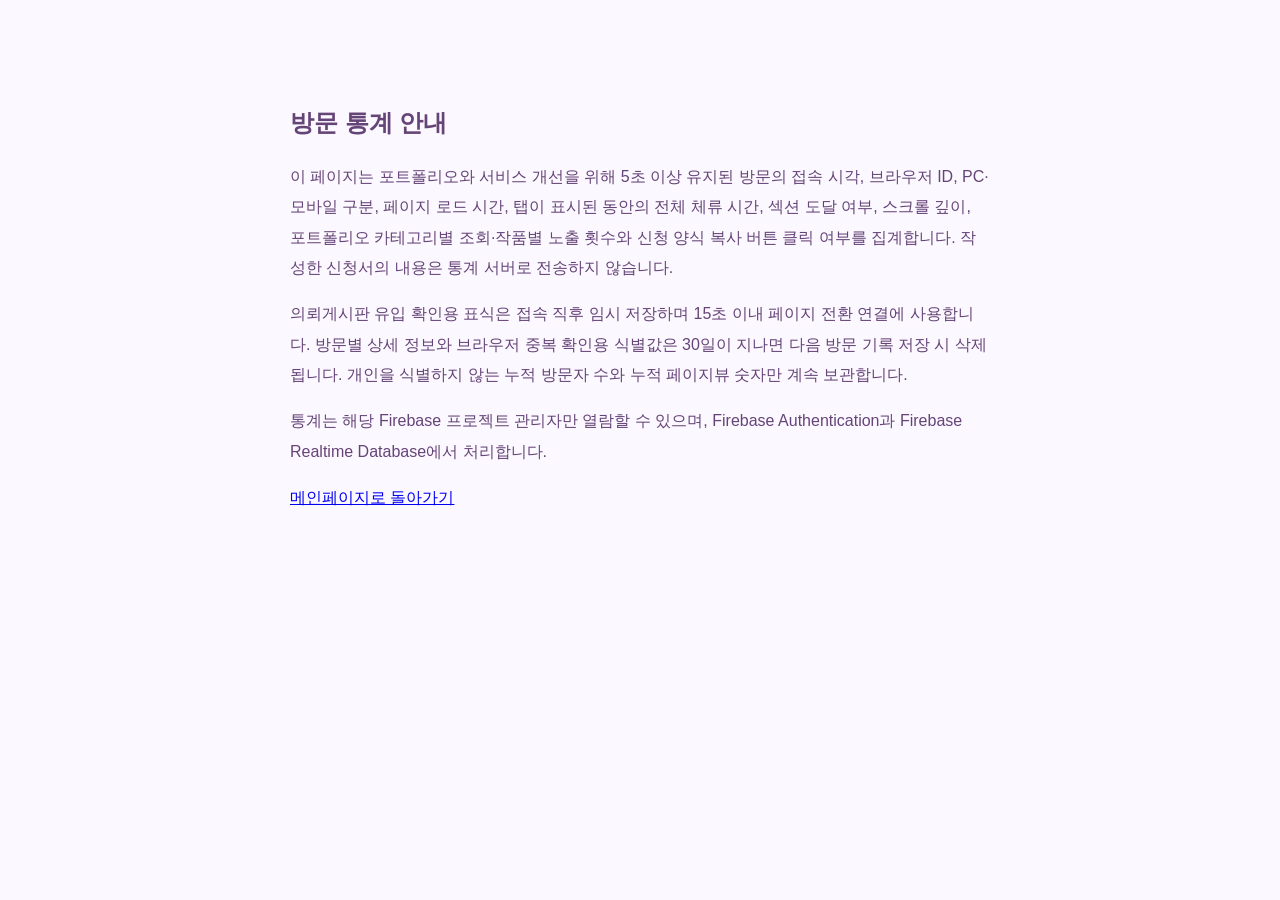
<file: privacy.html>
<!doctype html><html lang="ko"><meta charset="utf-8"><meta name="viewport" content="width=device-width,initial-scale=1"><title>방문 통계 안내</title><style>body{max-width:700px;margin:60px auto;padding:24px;font:16px/1.9 sans-serif;color:#654477;background:#fcf8ff}h1{font-size:24px}</style><h1>방문 통계 안내</h1><p>이 페이지는 포트폴리오와 서비스 개선을 위해 5초 이상 유지된 방문의 접속 시각, 브라우저 ID, PC·모바일 구분, 페이지 로드 시간, 탭이 표시된 동안의 전체 체류 시간, 섹션 도달 여부, 스크롤 깊이, 포트폴리오 카테고리별 조회·작품별 노출 횟수와 신청 양식 복사 버튼 클릭 여부를 집계합니다. 작성한 신청서의 내용은 통계 서버로 전송하지 않습니다.</p><p>의뢰게시판 유입 확인용 표식은 접속 직후 임시 저장하며 15초 이내 페이지 전환 연결에 사용합니다. 방문별 상세 정보와 브라우저 중복 확인용 식별값은 30일이 지나면 다음 방문 기록 저장 시 삭제됩니다. 개인을 식별하지 않는 누적 방문자 수와 누적 페이지뷰 숫자만 계속 보관합니다.</p><p>통계는 해당 Firebase 프로젝트 관리자만 열람할 수 있으며, Firebase Authentication과 Firebase Realtime Database에서 처리합니다.</p><a href="./">메인페이지로 돌아가기</a></html>
</file>
